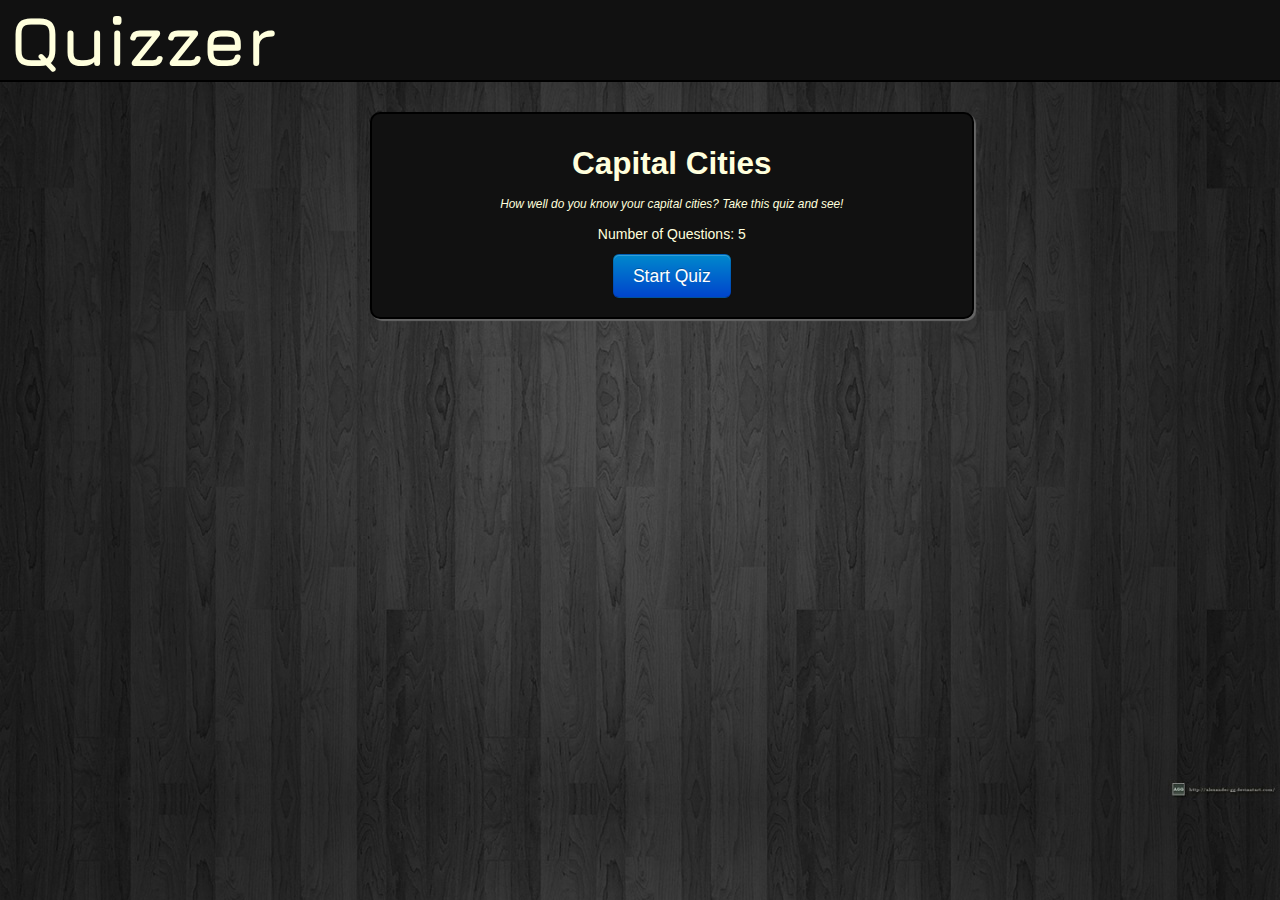
<file: app/index.html>
<!DOCTYPE html>
<html lang="en" ng-app="quizApp">
<head>
  <meta charset="utf-8">
  <title>Quizzer</title>
  <link rel="stylesheet" type="text/css" href="bootstrap/css/bootstrap.css"/>
  <link rel="stylesheet" type="text/css" href="bootstrap/css/bootstrap-responsive.css"/>
  <link rel="stylesheet" href="http://fonts.googleapis.com/css?family=Jura" type="text/css">
  <link rel="stylesheet" type="text/css" href="css/app.css"/>
</head>
<body>
  <!--ul class="menu">
    <li><a href="#/view1">view1</a></li>
    <li><a href="#/view2">view2</a></li>
  </ul-->
  <div id="header">
    <h1>Quizzer</h1>
  </div>
  <div class="container-fluid">
    <div class="row-fluid" ng-view></div>
  </div>
  <!-- In production use:
  <script src="//ajax.googleapis.com/ajax/libs/angularjs/1.0.4/angular.min.js"></script>
  -->
  <script src="lib/angular/angular.js"></script>
  <script src="lib/angular/angular-resource.js"></script>
  <script src="js/app.js"></script>
  <script src="js/services.js"></script>
  <script src="js/controllers.js"></script>
  <script src="js/filters.js"></script>
  <script src="js/directives.js"></script>
</body>
</html>
</file>
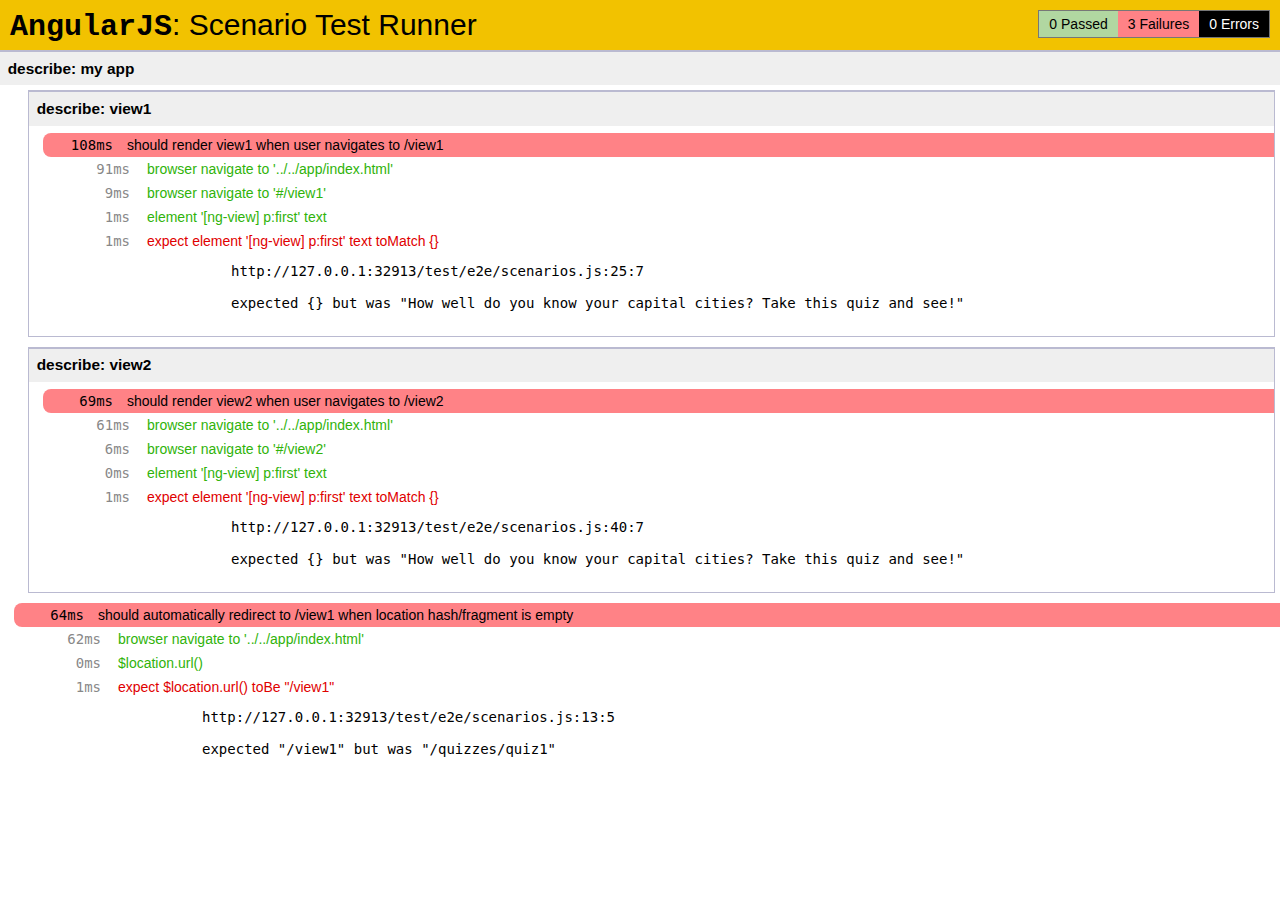
<file: test/e2e/runner.html>
<!doctype html>
<html lang="en">
  <head>
    <title>End2end Test Runner</title>
    <script src="../lib/angular/angular-scenario.js" ng-autotest></script>
    <script src="scenarios.js"></script>
  </head>
  <body>
  </body>
</html>
</file>
<file: app/css/app.css>
/* app css stylesheet */

body {
  background-image:url('../img/black_abstract_wallpaper.jpg');
  color: #FFFFDD;
}

#header {
  padding: 10px;
  background-color: #111;
  border-bottom: 2px solid #000;
}

#header h1 {
  font-size: 70px;
  font-family: 'Jura', sans-serif;
}

.answers {
  font-style: italic;
  font-size: 12px;
}

.quiz {
  margin-top: 30px;
}

.quiz-title {
  background-color: green;
  margin-top: 0;
  border-radius: 0 0 5px 5px;
}

.question {
  margin-top: 30px;
}

.well {
  border-radius: 10px;
  background-color: #111;
  border: 2px solid #000;
  box-shadow: 2px 2px 1px #666;
}

.options li {
  padding: 5px 10px;
  background-color: #333;
  margin-bottom: 2px;
}

.options li:hover {
  background-color: #4671D5;
}

.no-left-margin {
  margin-left: 0 !important;
}

.no-right-margin {
  margin-right: 0 !important;
}

.answer-true {
  color: green;
}

.answer-false {
  color: red;
}

.option-true {
  background-color: #4671D5 !important;
}

.results-bar {
  color: #000 !important;
  font-weight: bold;
}
</file>
